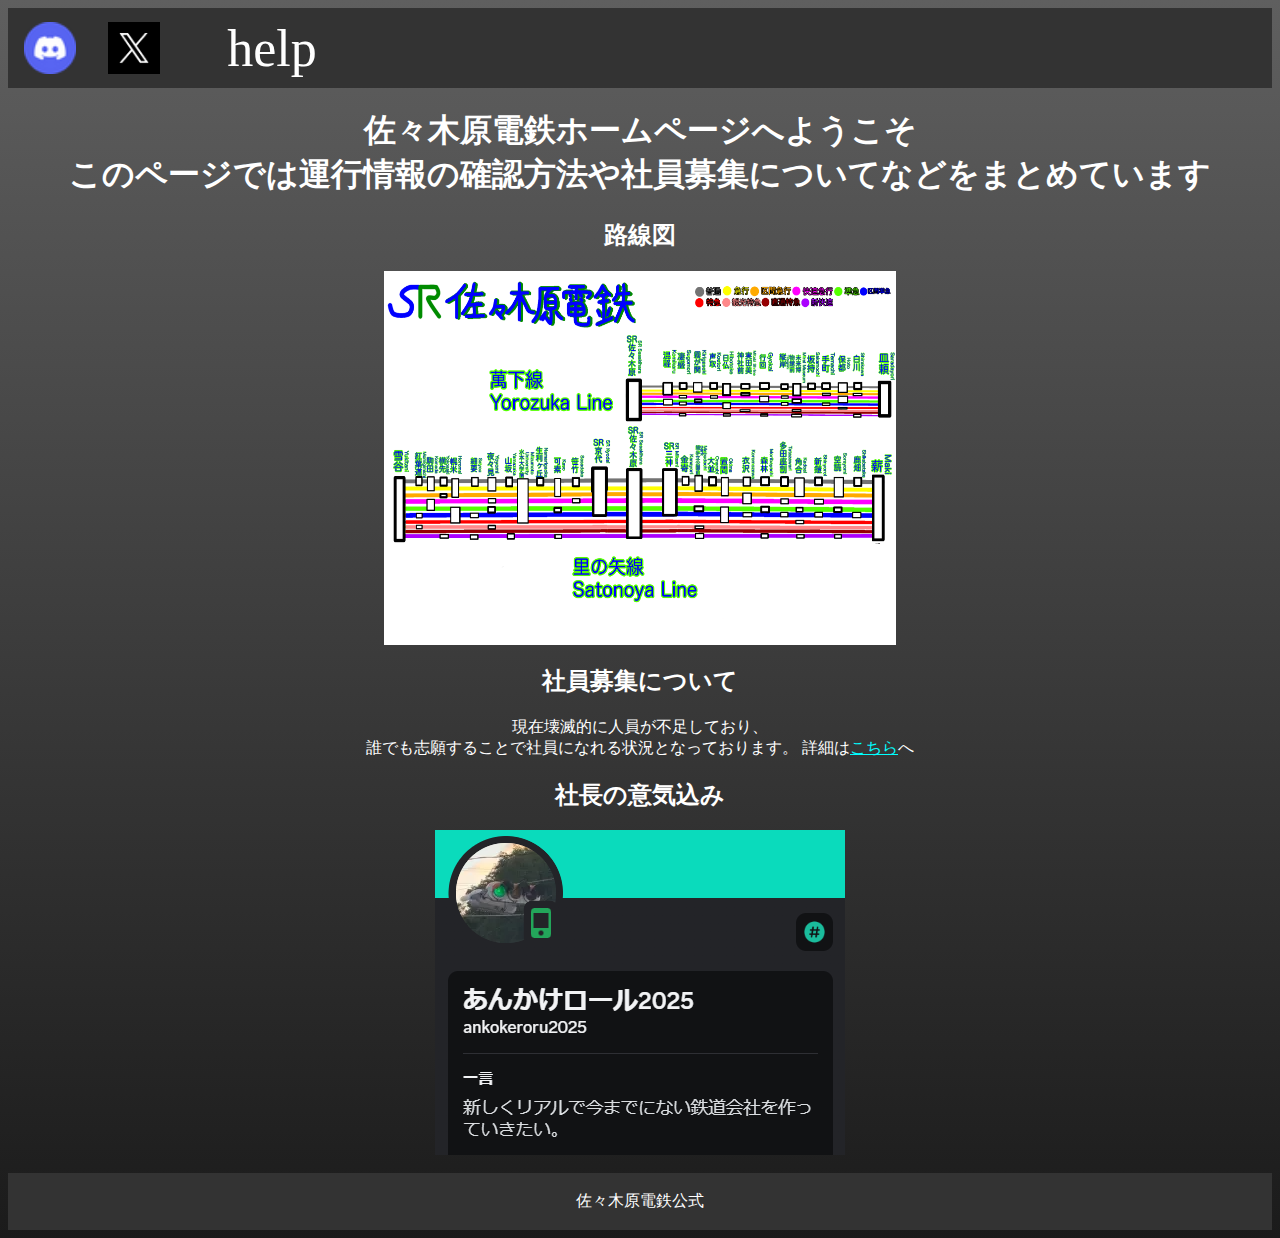
<file: index.html>
<html>
    <head>
        <title>佐々木原電鉄</title>
        <link rel="stylesheet" type="text/css" href="style.css">
    </head>
    <body>
        <div>
            <nav>
                <ul>
                    <li><a href="https://discord.gg/u7ZdbTRsun"><img src="image/discordicon.png" alt="discordicon" width="52" height="52"></a></li>
                    <li><a href="https://x.com/ankakeroru?s=11"><img src="image/xicon.png" alt="xicon" width="52" height="52"></a></li>
                    <li><a href="helpcenter.html" style="height: 52px;width: 160px;font-size: 52px;text-align: center;display: flex;align-items: center;justify-content: center;">help</a></li>
                    <!-- 他の開発者様へ、リンクを追加する場合は2K-39に連絡してください -->
                </ul>
            </nav>
        </div>
        <h1 class="whitetext">佐々木原電鉄ホームページへようこそ<br>このページでは運行情報の確認方法や社員募集についてなどをまとめています</h1>
        <h2 class="whitetext">路線図</h2>
        <img src="image/rosenzu.png" alt="rosenzuicon" width="512" height="374">
        <h2 class="whitetext">社員募集について</h2>
        <span class="whitetext">現在壊滅的に人員が不足しており、
            <!--事実なので開発者増えてほしい-->
            <br>
            誰でも志願することで社員になれる状況となっております。</span>
            <!--こっちから志願するレベルなんよ-->
        <span class="whitetext">詳細は<a href="https://discord.gg/u7ZdbTRsun">こちら</a>へ</span>
        <h2 class="whitetext">社長の意気込み</h2>
        <img src="image/ankake.webp" alt="ankakeroru">
        <br>
        <br>
        <nav>
            <ul>
                <br>
                <span class="whitetext fontsizehs">佐々木原電鉄公式</span>
                <br>
                <br>
            </ul>
        </nav>
    </body>
</html>
</file>
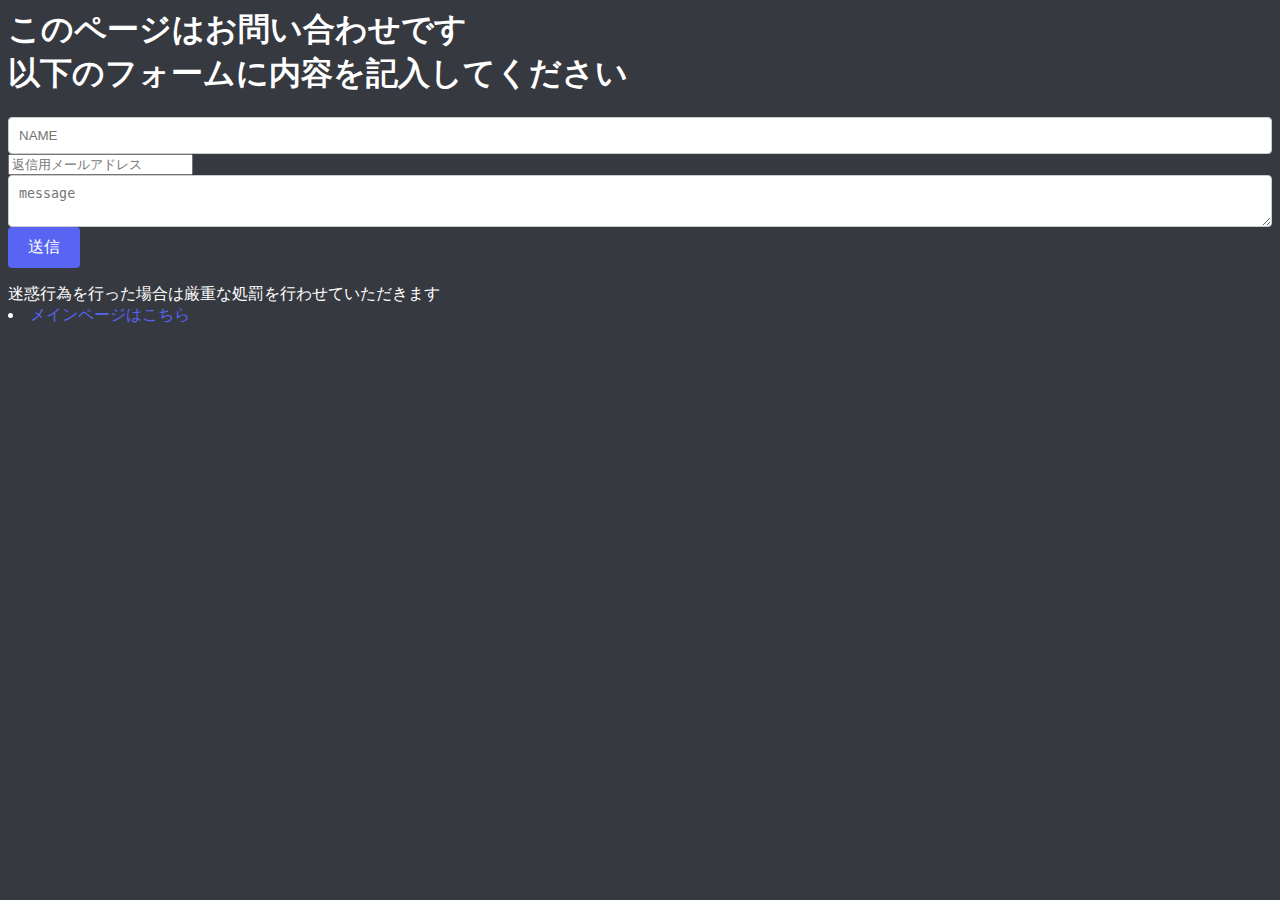
<file: helpcenter.html>
<html>
    <head>
        <title>お問い合わせフォーム</title>
        <style>
                        button {
  background-color: #5865F2;
  color: white;
  padding: 10px 20px;
  border: none;
  border-radius: 4px;
  cursor: pointer;
  font-size: 16px;
}
input[type="text"], textarea {
  border: 1px solid #ccc;
  padding: 10px;
  border-radius: 4px;
  width: 100%;
  box-sizing: border-box;
}
a {
  color: #5865F2;
  text-decoration: none;
}
a:hover {
  text-decoration: underline;
}
body {
  font-family: 'Arial', sans-serif;
  background-color: #36393F;
  color: white;
}
h1, h2, h3, h4, h5, h6 {
  color: #fff;
}
ul, ol {
  padding-left: 20px;
}
table {
  width: 100%;
  border-collapse: collapse;
}
table, th, td {
  border: 1px solid #ddd;
}
th, td {
  padding: 8px;
  text-align: left;
}
        </style>
    </head>
    <body>
        <h1>このページはお問い合わせです
        <br>
        以下のフォームに内容を記入してください</h1>
        <div class="formdivclass">
        <form id="contactForm">
            <input type="text" id="name" placeholder="NAME" required>
            <input type="email" id="email" placeholder="返信用メールアドレス" required>
            <textarea id="message" placeholder="message" required></textarea>
            <button type="submit">送信</button>
        </form>
            </div>
        <span>迷惑行為を行った場合は厳重な処罰を行わせていただきます</span>
            <li><a href="index.html">メインページはこちら</a></li>
    </body>
</html>
</file>
<file: style.css>
body {
    background:linear-gradient(rgb(95, 95, 95),rgb(27, 27, 27));
    text-align: center;
  }
  nav {
    background-color: #333;
    overflow: hidden;
}

nav ul {
    list-style-type: none;
    margin: 0;
    padding: 0;
}

nav ul li {
    float: left;
}

nav ul li a {
    display: block;
    color: white;
    text-align: center;
    padding: 14px 16px;
    text-decoration: none;
}

nav ul li a:hover {
    background-color: #ddd;
    color: black;
}
.discordlink{
  background-image: url(./image/discordicon.png);
    margin-left: auto;
    margin-right: auto;
    size:64px;
}
.whitetext{
  color:#fff;
}
a {
  color: aqua;
  font-size: 100%;
}
a:hover {
  color: aqua;
  font-size: 101%;
}
img:hover {
  transform: scale(1.1);
  transition: transform 0.3s ease-in-out;
}
.fontsizehs {
 font-size: 100%;
}
.fontsizehs:hover {
 font-size: 120%;
 transition: font-size 0.2s ease-in-out;
 text-align: center;
}
</file>
